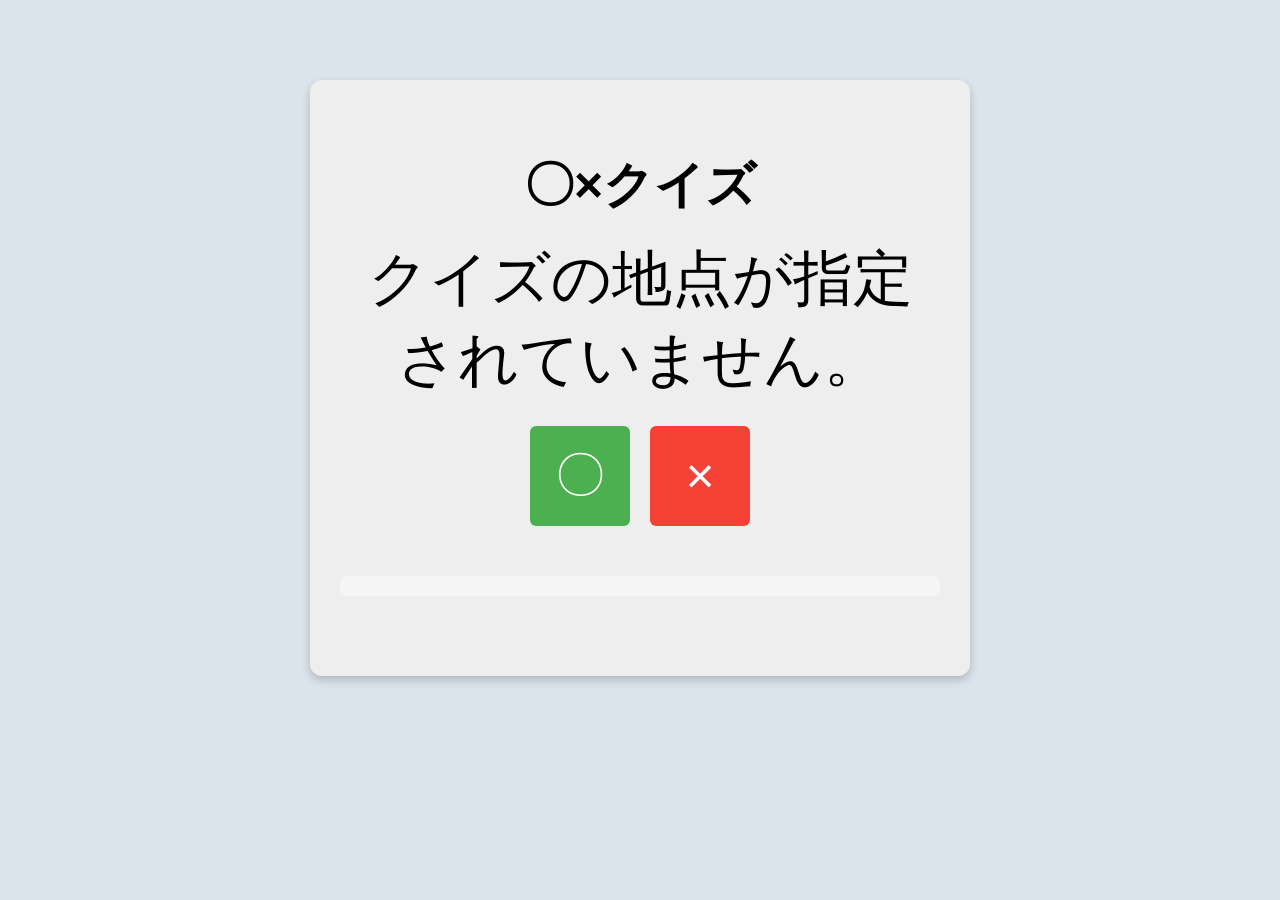
<file: quiz.html>
<!DOCTYPE html>
<html lang="ja">
<head>
    <meta charset="UTF-8">
    <meta name="viewport" content="width=device-width, initial-scale=1.0">
    <title>クイズ</title>
    <link rel="stylesheet" href="quiz.css">
</head>
<body>

    <div class="quiz-container">
        <h2 id="title">〇×クイズ</h2>

        <div id="quizBox"></div>

        <div class="buttons">
            <button class="btn-true" onclick="answer(true)">〇</button>
            <button class="btn-false" onclick="answer(false)">×</button>
        </div>

        <p id="result"></p>
        <p id="explanation"></p>
    </div>

    <div id="scoreScreen" class="hidden">
        <h2>結果発表</h2>
        <p id="scoreText"></p>
        <a href="index.html">← マップに戻る</a>
    </div>

    <script src="quiz.js"></script>
</body>
</html>
</file>
<file: quiz.css>
/* クイズ画面のcss */
body {
    font-family: Arial, sans-serif;
    background-color: #dbe3ec;
    text-align: center;
}

.quiz-container {
    background-color: #eeeeee;
    width: 600px;
    margin: 80px auto;
    padding: 30px;
    border-radius: 12px;
    box-shadow: 0 4px 10px rgba(0,0,0,0.2);
}

/* タイトル */
#title {
    font-size: 50px;
    margin-bottom: 20px;
}

/* 問題 */
#quizBox {
    font-size: 60px;
    margin-bottom: 25px;
}

/* ボタン */
.buttons {
    display: flex;
    justify-content: center;
    gap: 20px;
}

button {
    width: 100px;
    height: 100px;
    border: none;
    border-radius: 6px;
    font-size: 50px;
    color: white;
    cursor: pointer;
}

.btn-true {
    background-color: #4CAF50;
}

.btn-false {
    background-color: #f44336;
}

button:hover {
    opacity: 0.8;
}

button:active {
    transform: scale(0.9);
}

/* 結果 */
#result {
    margin-top: 20px;
    font-size: 50px;
}

/* スコア画面 */
.hidden {
    display: none;
}

#scoreScreen {
    margin-top: 50px;
    font-size: 50px;
}

#explanation{
    margin-top:10px;
    padding:10px;
    background:#f5f5f5;
    border-radius:8px;
    line-height:1.5;
    font-size:50px
}

.scoreText{
    font-size: 100px;
}
</file>
